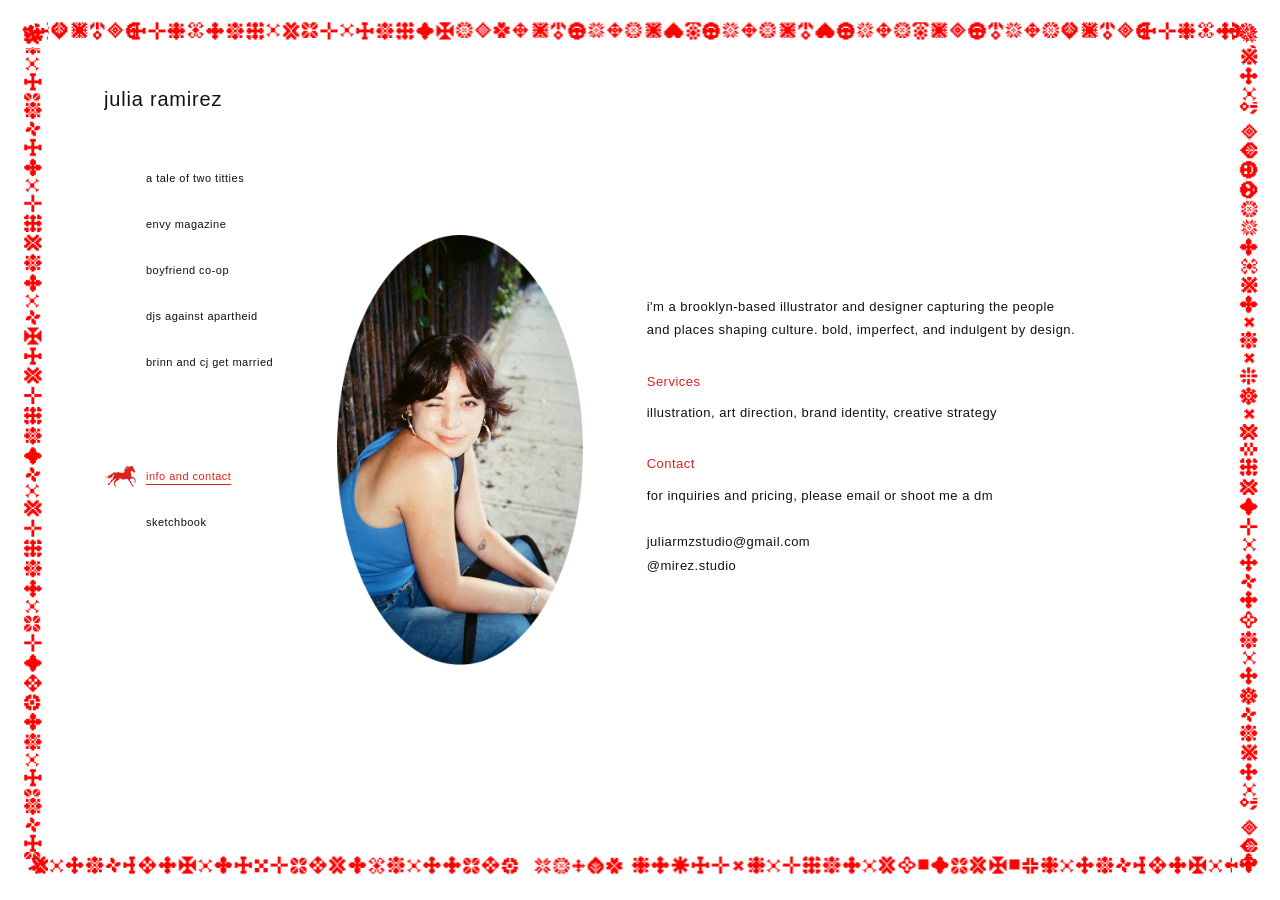
<file: index.html>
<!DOCTYPE html>
<html lang="en">
<head>
  <meta charset="UTF-8">
  <meta name="viewport" content="width=device-width, initial-scale=1.0">
  <title>Julia Ramirez</title>
  <meta name="description" content="Julia Ramirez — Brooklyn-based illustrator and designer.">
  <link rel="preload" as="image" href="assets/Branding/border.png" fetchpriority="high">
  <link rel="stylesheet" href="css/style.css">
</head>
<body>
  <div class="border-frame" aria-hidden="true"></div>

  <div class="page-shell">
    <div class="nav-column">
      <a class="site-name" href="/index.html">Julia Ramirez</a>
      <nav class="projects">
        <div class="nav-top">
          <a class="nav-item" href="/projects/a-tale-of-two-titties.html"><span class="horse-icon" aria-hidden="true"></span><span>A Tale of Two Titties</span></a>
          <a class="nav-item" href="/projects/envy-magazine.html"><span class="horse-icon" aria-hidden="true"></span><span>Envy Magazine</span></a>
          <a class="nav-item" href="/projects/boyfriend-co-op.html"><span class="horse-icon" aria-hidden="true"></span><span>Boyfriend Co-op</span></a>
          <a class="nav-item" href="/projects/djs-against-apartheid.html"><span class="horse-icon" aria-hidden="true"></span><span>DJs Against Apartheid</span></a>
          <a class="nav-item" href="/projects/brinn-cj-get-married.html"><span class="horse-icon" aria-hidden="true"></span><span>Brinn and CJ Get Married</span></a>
        </div>
        <div class="nav-bottom">
          <a class="nav-item active" href="/index.html"><span class="horse-icon" aria-hidden="true"></span><span>Info and Contact</span></a>
          <a class="nav-item" href="/sketchbook.html"><span class="horse-icon" aria-hidden="true"></span><span>Sketchbook</span></a>
        </div>
      </nav>
    </div>

    <div class="content-pane">
      <div class="home-center">
        <div class="home-row">
          <div class="photo-wrap">
            <img class="photo" src="assets/Branding/photo.png" alt="Julia Ramirez">
          </div>

          <div class="bio-col">
            <section>
              <p>I'm a Brooklyn-based illustrator and designer capturing the people and places shaping culture. Bold, imperfect, and indulgent by design.</p>
            </section>

            <section>
              <h2>Services</h2>
              <p>Illustration, art direction, brand identity, creative strategy</p>
            </section>

            <section>
              <h2>Contact</h2>
              <p>For inquiries and pricing, please email or shoot me a DM</p>
              <br>
              <p>
                <a href="mailto:juliarmzstudio@gmail.com">juliarmzstudio@gmail.com</a><br>
                <a href="https://instagram.com/mirez.studio" target="_blank" rel="noopener">@mirez.studio</a>
              </p>
            </section>
          </div>
        </div>
      </div>
    </div>
  </div>

  <script src="js/nav.js"></script>
</body>
</html>
</file>
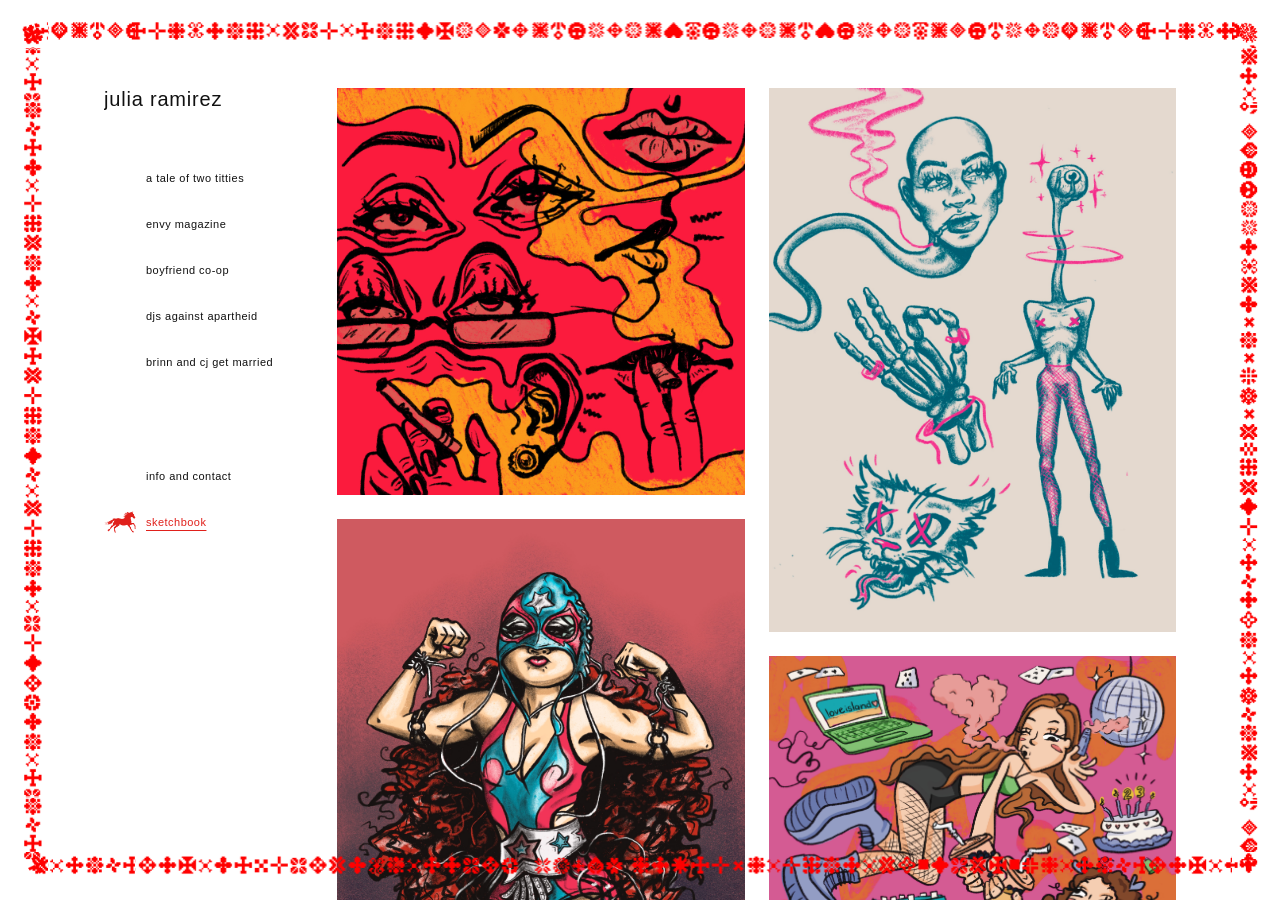
<file: sketchbook.html>
<!DOCTYPE html>
<html lang="en">
<head>
  <meta charset="UTF-8">
  <meta name="viewport" content="width=device-width, initial-scale=1.0">
  <title>Sketchbook — Julia Ramirez</title>
  <link rel="preload" as="image" href="assets/Branding/border.png" fetchpriority="high">
  <link rel="stylesheet" href="css/style.css">
</head>
<body>
  <div class="border-frame" aria-hidden="true"></div>

  <div class="page-shell">
    <div class="nav-column">
      <a class="site-name" href="/index.html">Julia Ramirez</a>
      <nav class="projects">
        <div class="nav-top">
          <a class="nav-item" href="/projects/a-tale-of-two-titties.html"><span class="horse-icon" aria-hidden="true"></span><span>A Tale of Two Titties</span></a>
          <a class="nav-item" href="/projects/envy-magazine.html"><span class="horse-icon" aria-hidden="true"></span><span>Envy Magazine</span></a>
          <a class="nav-item" href="/projects/boyfriend-co-op.html"><span class="horse-icon" aria-hidden="true"></span><span>Boyfriend Co-op</span></a>
          <a class="nav-item" href="/projects/djs-against-apartheid.html"><span class="horse-icon" aria-hidden="true"></span><span>DJs Against Apartheid</span></a>
          <a class="nav-item" href="/projects/brinn-cj-get-married.html"><span class="horse-icon" aria-hidden="true"></span><span>Brinn and CJ Get Married</span></a>
        </div>
        <div class="nav-bottom">
          <a class="nav-item" href="/index.html"><span class="horse-icon" aria-hidden="true"></span><span>Info and Contact</span></a>
          <a class="nav-item active" href="/sketchbook.html"><span class="horse-icon" aria-hidden="true"></span><span>Sketchbook</span></a>
        </div>
      </nav>
    </div>

    <div class="content-pane">
      <div class="content-spacer-top"></div>

      <div class="masonry-gallery">
        <img class="plate" src="assets/Sketchbook/chisme.jpg" alt="Chisme">
        <img class="plate" src="assets/Sketchbook/untitled-artwork-52.jpg" alt="Luchadora">
        <img class="plate" src="assets/Sketchbook/untitled-artwork-51.jpg" alt="Flash sheet">
        <img class="plate" src="assets/Sketchbook/untitled-artwork-53.jpg" alt="I broke my aorta">
        <img class="plate" src="assets/Sketchbook/model-drawing-1.jpg" alt="Model drawing">
        <img class="plate" src="assets/Sketchbook/untitled-artwork-54.jpg" alt="Untitled artwork">
        <img class="plate" src="assets/Sketchbook/pretty-ugly.jpg" alt="Pretty Ugly">
        <img class="plate" src="assets/Sketchbook/camryn-bday-print.jpg" alt="Camryn Bday print">
        <img class="plate" src="assets/Sketchbook/doja.jpg" alt="Doja">
        <img class="plate" src="assets/Sketchbook/untitled-artwork-55.jpg" alt="Untitled artwork">
        <img class="plate" src="assets/Sketchbook/tarot-cards.jpg" alt="Breaking Bad tarot cards: Death, The Lovers, Justice, The Devil">
        <img class="plate" src="assets/Sketchbook/horse-flash-2.jpg" alt="Horse head flash sheet, breathing fire">
      </div>

      <div class="content-spacer-bottom"></div>
    </div>
  </div>

  <script src="js/nav.js"></script>
</body>
</html>
</file>
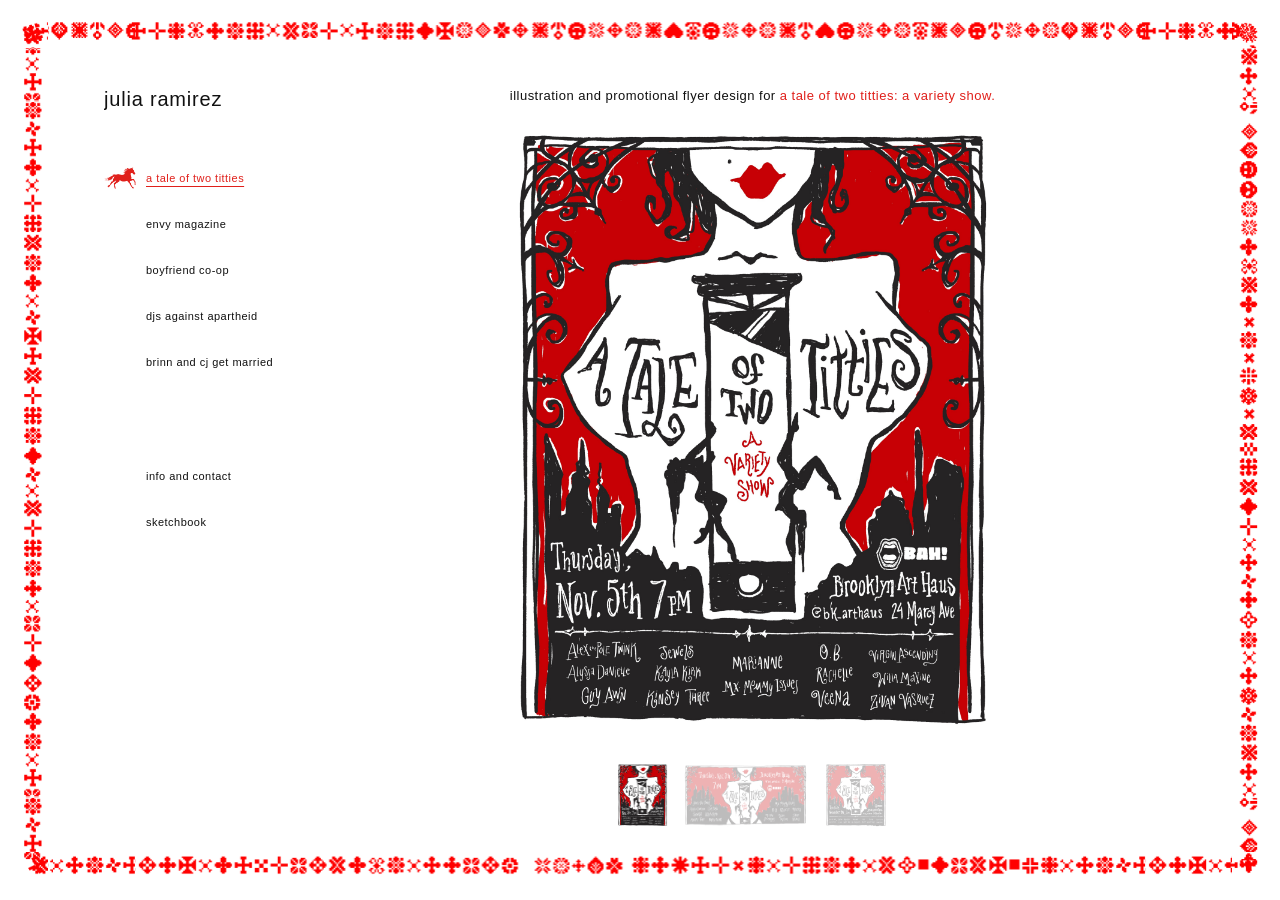
<file: projects/a-tale-of-two-titties.html>
<!DOCTYPE html>
<html lang="en">
<head>
  <meta charset="UTF-8">
  <meta name="viewport" content="width=device-width, initial-scale=1.0">
  <title>A Tale of Two Titties — Julia Ramirez</title>
  <link rel="preload" as="image" href="../assets/Branding/border.png" fetchpriority="high">
  <link rel="stylesheet" href="../css/style.css">
</head>
<body>
  <div class="border-frame" aria-hidden="true"></div>

  <div class="page-shell">
    <div class="nav-column">
      <a class="site-name" href="/index.html">Julia Ramirez</a>
      <nav class="projects">
        <div class="nav-top">
          <a class="nav-item active" href="/projects/a-tale-of-two-titties.html"><span class="horse-icon" aria-hidden="true"></span><span>A Tale of Two Titties</span></a>
          <a class="nav-item" href="/projects/envy-magazine.html"><span class="horse-icon" aria-hidden="true"></span><span>Envy Magazine</span></a>
          <a class="nav-item" href="/projects/boyfriend-co-op.html"><span class="horse-icon" aria-hidden="true"></span><span>Boyfriend Co-op</span></a>
          <a class="nav-item" href="/projects/djs-against-apartheid.html"><span class="horse-icon" aria-hidden="true"></span><span>DJs Against Apartheid</span></a>
          <a class="nav-item" href="/projects/brinn-cj-get-married.html"><span class="horse-icon" aria-hidden="true"></span><span>Brinn and CJ Get Married</span></a>
        </div>
        <div class="nav-bottom">
          <a class="nav-item" href="/index.html"><span class="horse-icon" aria-hidden="true"></span><span>Info and Contact</span></a>
          <a class="nav-item" href="/sketchbook.html"><span class="horse-icon" aria-hidden="true"></span><span>Sketchbook</span></a>
        </div>
      </nav>
    </div>

    <div class="content-pane">
      <div class="content-spacer-top"></div>

      <div class="project-main hero-first">
        <div class="hero-row">
          <p class="project-desc">Illustration and promotional flyer design for
            <a href="https://www.instagram.com/p/DdNHJ0AyDQ0/" target="_blank" rel="noopener">A Tale of Two Titties: A Variety Show.</a></p>
          <div class="hero-stage">
            <img class="stage-img active" src="../assets/TOTT/TOTT_Final_All/tott-4x5.jpg" alt="A Tale of Two Titties final flyer">
            <img class="stage-img" src="../assets/TOTT/TOTT_Final_All/tott-2x1.jpg" alt="Final flyer, wide banner size">
            <img class="stage-img" src="../assets/TOTT/TOTT_Final_All/tott-1x1.jpg" alt="Final flyer, square post size">
          </div>
          <div class="hero-thumbs">
              <button class="hero-thumb active" type="button" data-index="0" aria-label="Show flyer (4x5)"><img src="../assets/TOTT/TOTT_Final_All/tott-4x5.jpg" alt=""></button>
              <button class="hero-thumb" type="button" data-index="1" aria-label="Show banner size (2x1)"><img src="../assets/TOTT/TOTT_Final_All/tott-2x1.jpg" alt=""></button>
              <button class="hero-thumb" type="button" data-index="2" aria-label="Show square size (1x1)"><img src="../assets/TOTT/TOTT_Final_All/tott-1x1.jpg" alt=""></button>
          </div>
        </div>

        <div class="project-section panel desk">
          <div class="figma-canvas desk-item desk-mood">
            <div class="figma-head">
              <span class="figma-label">Moodboard</span>
            </div>
            <div class="figma-frame">
              <i class="handle tl"></i><i class="handle tr"></i><i class="handle bl"></i><i class="handle br"></i>
          <div class="collage">
            <span class="swatch" style="--x:1015; --y:130; --c:#c40000"></span>
            <span class="swatch" style="--x:1172; --y:130; --c:#ffffff; border:1.5px solid #111"></span>
            <span class="swatch" style="--x:1330; --y:130; --c:#262626"></span>

            <img class="float" style="--x:161; --y:269; --w:388; --z:1" src="../assets/TOTT/TOTT_Inspo/inspo-screenshot-1.jpg" alt="Tim Burton diorama reference">
            <img class="float" style="--x:322; --y:562; --w:340; --z:2" src="../assets/TOTT/TOTT_Inspo/inspo-screenshot-2.jpg" alt="Mirrored hallway installation">
            <img class="float" style="--x:857; --y:366; --w:343; --z:2" src="../assets/TOTT/TOTT_Inspo/inspo-3.jpg" alt="Blue burlesque figure painting">
            <img class="float" style="--x:690; --y:205; --w:242; --z:3" src="../assets/TOTT/TOTT_Inspo/inspo-screenshot-5.jpg" alt="A Tale of Two Cities book cover with guillotine">
            <img class="float" style="--x:1200; --y:249; --w:332; --z:1" src="../assets/TOTT/TOTT_Inspo/inspo-1.jpg" alt="Sally, Nightmare Before Christmas">
            <img class="float" style="--x:1523; --y:591; --w:307; --z:2" src="../assets/TOTT/TOTT_Inspo/inspo-screenshot-4.jpg" alt="Vintage A Tale of Two Cities engraving">
            <img class="float" style="--x:575; --y:932; --w:375; --z:3" src="../assets/TOTT/TOTT_Inspo/inspo-screenshot-3.jpg" alt="Dali elephants painting">
            <img class="float" style="--x:1015; --y:757; --w:240; --z:1" src="../assets/TOTT/TOTT_Inspo/inspo-4.jpg" alt="Stylized villainess illustration">
            <img class="float" style="--x:1285; --y:757; --w:270; --z:3" src="../assets/TOTT/TOTT_Inspo/inspo-5.jpg" alt="Devil pin-up on a cocktail glass">

            <p class="cap" style="--x:104; --y:808">Tim Burton</p>
            <p class="cap r" style="--x:263; --y:897; line-height:.95">shadows and<br>darkness</p>
            <p class="cap" style="--x:272; --y:1126">mirrors and doubles</p>
            <p class="cap" style="--x:693; --y:894">symmetry</p>
            <p class="cap" style="--x:706; --y:643">guillotine</p>
            <p class="cap" style="--x:706; --y:698">blood red</p>
            <p class="cap" style="--x:1015; --y:341">big t*tt*es</p>
            <p class="cap" style="--x:1558; --y:210">whimsical</p>
            <p class="cap" style="--x:1558; --y:260">playful</p>
            <p class="cap r" style="--x:1326; --y:1215">burlesque</p>
            <p class="cap r" style="--x:1326; --y:1265">sexy silhouettes</p>
            <p class="cap" style="--x:1637; --y:1117">crowd</p>
            <p class="cap" style="--x:1637; --y:1167">cityscape</p>
          </div>
            </div>
          </div>

          <div class="figma-canvas desk-item desk-sketch" style="--ratio:1.29">
            <div class="figma-head">
              <span class="figma-label">Sketchpad</span>
            </div>
            <div class="figma-frame">
              <i class="handle tl"></i><i class="handle tr"></i><i class="handle bl"></i><i class="handle br"></i>
              <div class="collage" style="--x0:100; --cw:1600; --y0:100; --ch:1240">
                <img class="float" style="--x:302; --y:3; --w:1066; --z:0; clip-path:inset(6.8% 0 6% 0)" src="../assets/TOTT/TOTT_BTS/sketch-web.png" alt="First sketch of the flyer with handwritten notes">
                <img class="float" style="--x:125; --y:461; --w:268; --z:1" src="../assets/TOTT/TOTT_BTS/pole-silhouettes.jpg" alt="Pole silhouette reference">
                <img class="float" style="--x:167; --y:846; --w:244; --z:1" src="../assets/TOTT/TOTT_BTS/cityscape-ref.jpg" alt="Cityscape reference">
                <img class="float" style="--x:1330; --y:218; --w:268; --z:1" src="../assets/TOTT/TOTT_BTS/ironwork-pattern.jpg" alt="Ironwork pattern swatch">
                <img class="float" style="--x:1207; --y:917; --w:387; --z:1" src="../assets/TOTT/TOTT_BTS/directed-by-tim-burton.jpg" alt="Directed by Tim Burton lockup">
              </div>
            </div>
          </div>
        </div>
      </div>

      <div class="content-spacer-bottom"></div>
    </div>
  </div>

  <script src="../js/nav.js"></script>
</body>
</html>
</file>
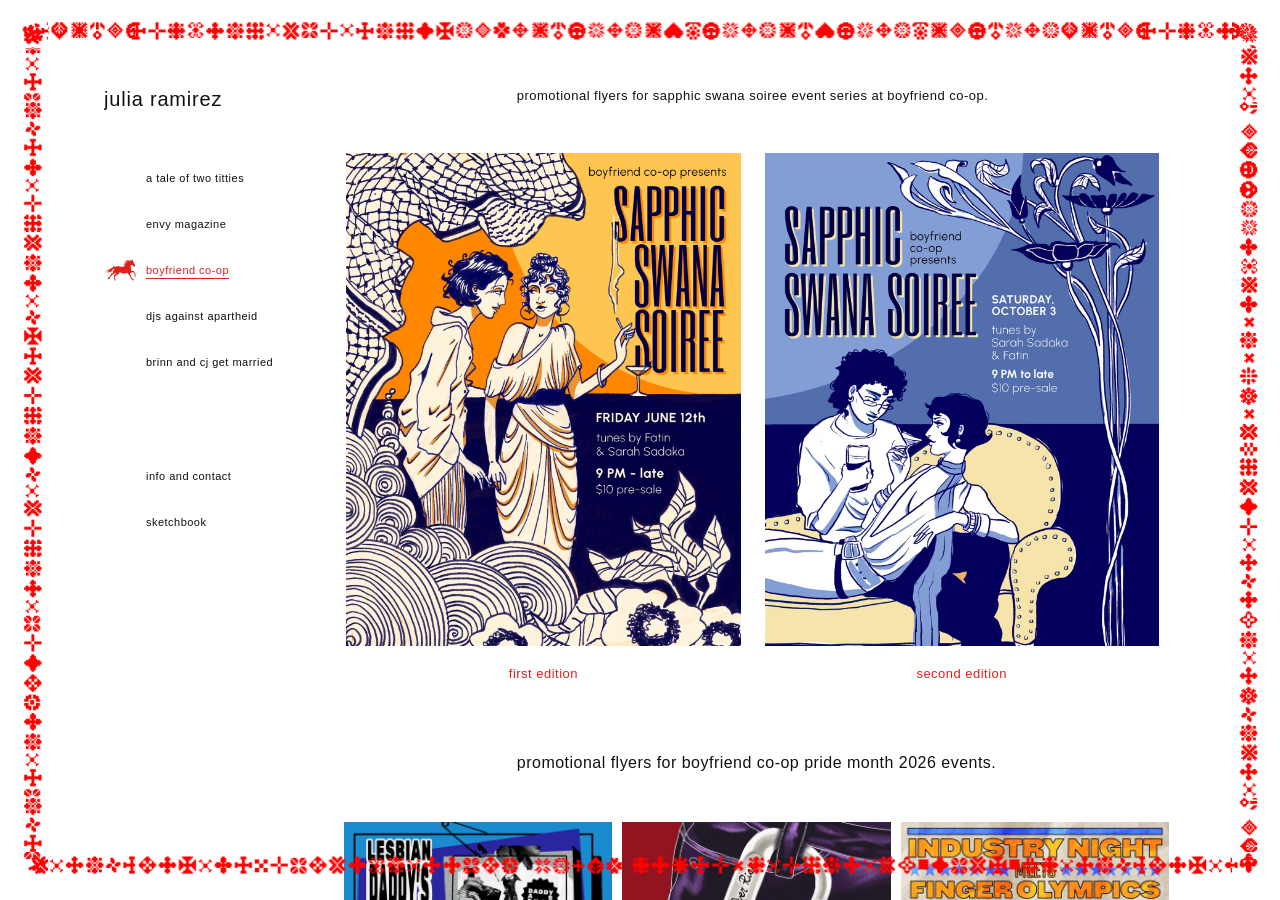
<file: projects/boyfriend-co-op.html>
<!DOCTYPE html>
<html lang="en">
<head>
  <meta charset="UTF-8">
  <meta name="viewport" content="width=device-width, initial-scale=1.0">
  <title>Boyfriend Co-op — Julia Ramirez</title>
  <link rel="preload" as="image" href="../assets/Branding/border.png" fetchpriority="high">
  <link rel="stylesheet" href="../css/style.css">
</head>
<body>
  <div class="border-frame" aria-hidden="true"></div>

  <div class="page-shell">
    <div class="nav-column">
      <a class="site-name" href="/index.html">Julia Ramirez</a>
      <nav class="projects">
        <div class="nav-top">
          <a class="nav-item" href="/projects/a-tale-of-two-titties.html"><span class="horse-icon" aria-hidden="true"></span><span>A Tale of Two Titties</span></a>
          <a class="nav-item" href="/projects/envy-magazine.html"><span class="horse-icon" aria-hidden="true"></span><span>Envy Magazine</span></a>
          <a class="nav-item active" href="/projects/boyfriend-co-op.html"><span class="horse-icon" aria-hidden="true"></span><span>Boyfriend Co-op</span></a>
          <a class="nav-item" href="/projects/djs-against-apartheid.html"><span class="horse-icon" aria-hidden="true"></span><span>DJs Against Apartheid</span></a>
          <a class="nav-item" href="/projects/brinn-cj-get-married.html"><span class="horse-icon" aria-hidden="true"></span><span>Brinn and CJ Get Married</span></a>
        </div>
        <div class="nav-bottom">
          <a class="nav-item" href="/index.html"><span class="horse-icon" aria-hidden="true"></span><span>Info and Contact</span></a>
          <a class="nav-item" href="/sketchbook.html"><span class="horse-icon" aria-hidden="true"></span><span>Sketchbook</span></a>
        </div>
      </nav>
    </div>

    <div class="content-pane">
      <div class="content-spacer-top"></div>

      <div class="project-main hero-first">
        <div class="hero-row pair">
          <p class="project-desc">Promotional flyers for Sapphic SWANA Soiree event series at Boyfriend Co-op.</p>
          <div class="hero-stage">
            <div class="pair-item">
              <img class="stage-img active" src="../assets/Boyfriend/Boyfriend_Finals/web/swana-flyer-1.jpg" alt="Sapphic SWANA Soiree flyer, Friday June 12th">
              <p class="pair-caption"><a href="https://www.instagram.com/p/DYUsZefCbIi/?utm_source=ig_web_copy_link&amp;stkn=MzRlODBiNWFlZA==" target="_blank" rel="noopener">First edition</a></p>
            </div>
            <div class="pair-item">
              <img class="stage-img active" src="../assets/Boyfriend/Boyfriend_Finals/web/swana-flyer-2.jpg" alt="Sapphic SWANA Soiree flyer, Saturday October 3rd">
              <p class="pair-caption"><a href="https://www.instagram.com/p/DdB0AzKIiN8/?utm_source=ig_web_copy_link&amp;stkn=MzRlODBiNWFlZA==" target="_blank" rel="noopener">Second edition</a></p>
            </div>
          </div>
        </div>
      </div>

      <div class="project-section panel pride-panel">
        <div class="hero-row trio">
          <p class="project-desc">Promotional flyers for Boyfriend Co-op pride month 2026 events.</p>
          <div class="hero-stage">
            <div class="trio-item">
              <img class="stage-img active" src="../assets/Boyfriend/Boyfriend_Finals/web/pride-flyer-1.jpg" alt="Lesbian Daddy's Day Party flyer, Boyfriend Co-op, June 21">
              <p class="trio-caption">Lesbian Daddy's Day</p>
            </div>
            <div class="trio-item">
              <img class="stage-img active" src="../assets/Boyfriend/Boyfriend_Finals/web/pride-flyer-2.jpg" alt="Chicas Over Rice presents Pride event flyer, Boyfriend Co-op, June 24">
              <p class="trio-caption"><a href="https://www.instagram.com/p/DYpTLzTgTtT/?utm_source=ig_web_copy_link&amp;stkn=MzRlODBiNWFlZA==" target="_blank" rel="noopener">First Come First Served party</a></p>
            </div>
            <div class="trio-item">
              <img class="stage-img active" src="../assets/Boyfriend/Boyfriend_Finals/web/pride-flyer-3.jpg" alt="Industry Night meets Finger Olympics flyer, Boyfriend Co-op, June 30">
              <p class="trio-caption"><a href="https://www.instagram.com/p/DZ8P5Z1J_LW/?utm_source=ig_web_copy_link&amp;stkn=MzRlODBiNWFlZA==" target="_blank" rel="noopener">Industry Night Finger Olympics</a></p>
            </div>
          </div>
        </div>
      </div>

      <div class="project-main">
        <div class="project-section panel collage-panel">
          <div class="hero-row single">
            <div class="hero-stage">
              <div class="collage drag-stage big" style="--x0:0; --cw:1650; --y0:0; --ch:1170">
                <img class="float drag" style="--x:472; --y:2; --w:468; --z:1" src="../assets/Boyfriend/Boyfriend_Frames/web/collage/greenshirt.jpg" alt="Friends dancing at Boyfriend Co-op">
                <img class="float drag" style="--x:50; --y:148; --w:345; --z:2" src="../assets/Boyfriend/Boyfriend_Frames/web/collage/glasses-drink.jpg" alt="Two friends with drinks">
                <img class="float drag" style="--x:1001; --y:25; --w:290; --z:3" src="../assets/Boyfriend/Boyfriend_Frames/web/collage/armpit.jpg" alt="Dancing at Boyfriend Co-op">
                <img class="float drag" style="--x:1263; --y:321; --w:285; --z:4" src="../assets/Boyfriend/Boyfriend_Frames/web/collage/sandwich-bite.jpg" alt="Two friends sharing a bite">
                <img class="float drag" style="--x:414; --y:265; --w:342; --z:5" src="../assets/Boyfriend/Boyfriend_Frames/web/collage/chalkboard.jpg" alt="Boyfriend Co-op weekly events chalkboard">
                <img class="float drag" style="--x:748; --y:338; --w:337; --z:11" src="../assets/Boyfriend/Boyfriend_Frames/web/collage/posterwall.jpg" alt="Flyers pinned to a wall">
                <img class="float drag" style="--x:57; --y:462; --w:388; --z:7" src="../assets/Boyfriend/Boyfriend_Frames/web/collage/group-six.jpg" alt="Group of friends posing together at night">
                <img class="float drag" style="--x:437; --y:743; --w:570; --z:8" src="../assets/Boyfriend/Boyfriend_Frames/web/collage/dj-dancer.jpg" alt="DJ and a dancer at Boyfriend Co-op">
                <img class="float drag" style="--x:989; --y:610; --w:480; --z:9" src="../assets/Boyfriend/Boyfriend_Frames/web/collage/curtain-drinks.jpg" alt="Two friends sharing a drink">
                <img class="float drag" style="--x:1280; --y:0; --w:260; --z:10" src="../assets/Boyfriend/Boyfriend_Frames/web/collage/lesbian-hands.jpg" alt="Lesbian Hands Scans table at Boyfriend Co-op">
                <img class="float drag" style="--x:10; --y:32; --w:615; --z:20" src="../assets/Boyfriend/Boyfriend_Frames/web/pieces/comment1.png" alt="Instagram comment: come to philly im trynna go bananas">
                <img class="float drag" style="--x:365; --y:655; --w:575; --z:21" src="../assets/Boyfriend/Boyfriend_Frames/web/pieces/comment2.png" alt="Instagram comment: Wowowowow this flyer is fireeeee">
                <img class="float drag" style="--x:903; --y:989; --w:550; --z:22" src="../assets/Boyfriend/Boyfriend_Frames/web/pieces/comment3.png" alt="Instagram comment: SO THEREEEEE n bringing my ass">
              </div>
            </div>
          </div>
        </div>
      </div>

      <div class="content-spacer-bottom"></div>
    </div>
  </div>

  <script src="../js/nav.js"></script>
</body>
</html>
</file>
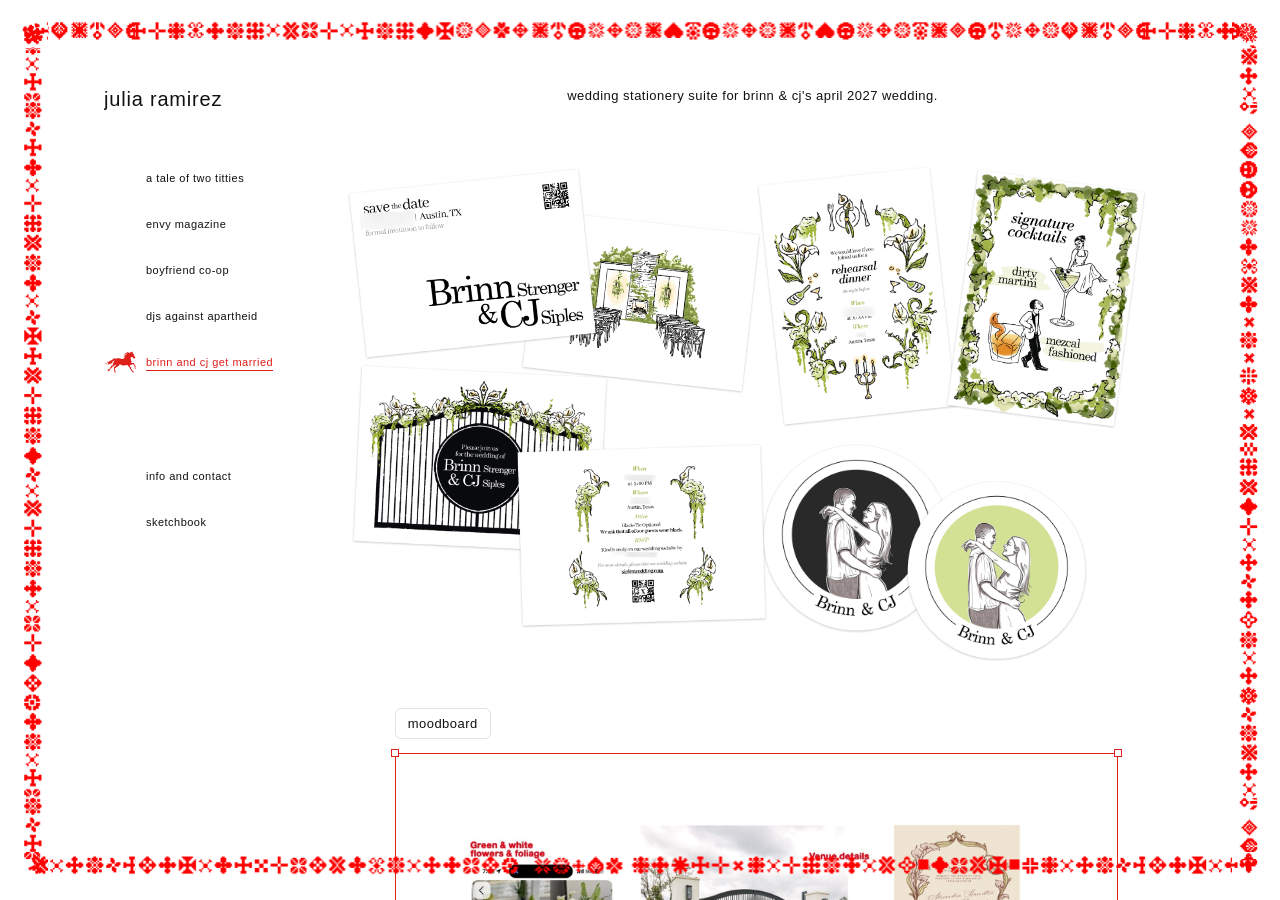
<file: projects/brinn-cj-get-married.html>
<!DOCTYPE html>
<html lang="en">
<head>
  <meta charset="UTF-8">
  <meta name="viewport" content="width=device-width, initial-scale=1.0">
  <title>Brinn and CJ Get Married — Julia Ramirez</title>
  <link rel="preload" as="image" href="../assets/Branding/border.png" fetchpriority="high">
  <link rel="stylesheet" href="../css/style.css">
</head>
<body>
  <div class="border-frame" aria-hidden="true"></div>

  <div class="page-shell">
    <div class="nav-column">
      <a class="site-name" href="/index.html">Julia Ramirez</a>
      <nav class="projects">
        <div class="nav-top">
          <a class="nav-item" href="/projects/a-tale-of-two-titties.html"><span class="horse-icon" aria-hidden="true"></span><span>A Tale of Two Titties</span></a>
          <a class="nav-item" href="/projects/envy-magazine.html"><span class="horse-icon" aria-hidden="true"></span><span>Envy Magazine</span></a>
          <a class="nav-item" href="/projects/boyfriend-co-op.html"><span class="horse-icon" aria-hidden="true"></span><span>Boyfriend Co-op</span></a>
          <a class="nav-item" href="/projects/djs-against-apartheid.html"><span class="horse-icon" aria-hidden="true"></span><span>DJs Against Apartheid</span></a>
          <a class="nav-item active" href="/projects/brinn-cj-get-married.html"><span class="horse-icon" aria-hidden="true"></span><span>Brinn and CJ Get Married</span></a>
        </div>
        <div class="nav-bottom">
          <a class="nav-item" href="/index.html"><span class="horse-icon" aria-hidden="true"></span><span>Info and Contact</span></a>
          <a class="nav-item" href="/sketchbook.html"><span class="horse-icon" aria-hidden="true"></span><span>Sketchbook</span></a>
        </div>
      </nav>
    </div>

    <div class="content-pane">
      <div class="content-spacer-top"></div>

      <div class="project-main hero-first">
        <div class="hero-row single">
          <p class="project-desc">Wedding stationery suite for Brinn &amp; CJ's April 2027 wedding.</p>
          <div class="hero-stage">
            <div class="collage drag-stage bcj-collage" style="--x0:100; --y0:150; --cw:1950; --ch:1180">
              <img class="float drag" style="--x:145; --y:210; --w:560; --z:2; rotate:-4deg" src="../assets/B&amp;CJ/B&amp;CJ_Final_All/web/save-the-date-front.png" alt="Save the date card, April 9th 2027, Austin Texas, formal invitation to follow">
              <img class="float drag" style="--x:545; --y:300; --w:545; --z:1; rotate:3deg" src="../assets/B&amp;CJ/B&amp;CJ_Final_All/web/save-the-date-back.png" alt="Line-art illustration of the ceremony venue: outdoor stone fireplace altar with rows of chairs and greenery">
              <img class="float drag" style="--x:142; --y:650; --w:600; --z:1" src="../assets/B&amp;CJ/B&amp;CJ_Final_All/web/gate-front.png" alt="Wedding invitation: illustrated iron gate with calla lily florals, inviting guests to the wedding of Brinn Strenger and CJ Siples">
              <img class="float drag" style="--x:522; --y:833; --w:590; --z:2" src="../assets/B&amp;CJ/B&amp;CJ_Final_All/web/gate-back.png" alt="Invitation details card: April 9th 2027 at The Arlo, Austin Texas, black-tie optional, RSVP by March 12th 2027">
              <img class="float drag" style="--x:1093; --y:195; --w:450; --z:1; rotate:-2deg" src="../assets/B&amp;CJ/B&amp;CJ_Final_All/web/rehearsal-dinner.png" alt="Rehearsal dinner invitation with calla lily florals matching the wedding invitation suite">
              <img class="float drag" style="--x:1533; --y:200; --w:450; --z:1; rotate:2deg" src="../assets/B&amp;CJ/B&amp;CJ_Final_All/web/cocktail-menu.png" alt="Illustrated wedding cocktail menu">
              <img class="float drag" style="--x:1095; --y:833; --w:445; --z:1" src="../assets/B&amp;CJ/B&amp;CJ_Final_All/web/sticker-black.png" alt="Brinn and CJ wedding sticker, black background, line-art illustration of the couple dancing">
              <img class="float drag" style="--x:1430; --y:920; --w:425; --z:2" src="../assets/B&amp;CJ/B&amp;CJ_Final_All/web/sticker-green.png" alt="Brinn and CJ wedding sticker, green background, line-art illustration of the couple dancing">
            </div>
          </div>
        </div>
      </div>

      <div class="project-section panel bcj-moodboard-panel">
        <div class="figma-canvas" style="--ratio:1.41">
          <div class="figma-head">
            <span class="figma-label">Moodboard</span>
          </div>
          <div class="figma-frame">
            <i class="handle tl"></i><i class="handle tr"></i><i class="handle bl"></i><i class="handle br"></i>
            <img src="../assets/B&amp;CJ/web/moodboard-full.jpg" alt="Moodboard: green and white flowers and foliage, venue gate photo, reception and lounge details, invitation style references, and the green, cream, and black color palette">
          </div>
        </div>
      </div>

      <div class="project-section panel">
        <div class="bcj-behind-wrap">
          <p class="project-desc bcj-panel-title">Save the dates</p>
          <img class="bcj-behind-img" src="../assets/B&amp;CJ/web/behind-savedate.jpg" alt="Behind the save the date: Brinn and CJ on the beach at sunset and the ceremony space, next to the final save the date card and stickers">
        </div>
      </div>

      <div class="project-section panel">
        <div class="bcj-behind-wrap bcj-rsvp-wrap">
          <p class="project-desc bcj-panel-title">RSVP + Rehearsal Dinner Card</p>
          <img class="bcj-behind-img" src="../assets/B&amp;CJ/web/behind-invitation.jpg" alt="Behind the invitation suite: the venue's entrance gate and rehearsal dinner venue, next to the final invitation, details card, and rehearsal dinner card">
        </div>
      </div>

      <div class="project-section panel">
        <div class="bcj-behind-wrap bcj-panel-fill">
          <p class="project-desc bcj-panel-title">Cocktail Menu</p>
          <img class="bcj-behind-img" src="../assets/B&amp;CJ/web/behind-cocktails.jpg" alt="Behind the cocktail menu: the signature cocktails illustration next to an aerial photo of cocktail hour">
        </div>
      </div>

      <div class="content-spacer-bottom"></div>
    </div>
  </div>

  <script src="../js/nav.js"></script>
</body>
</html>
</file>
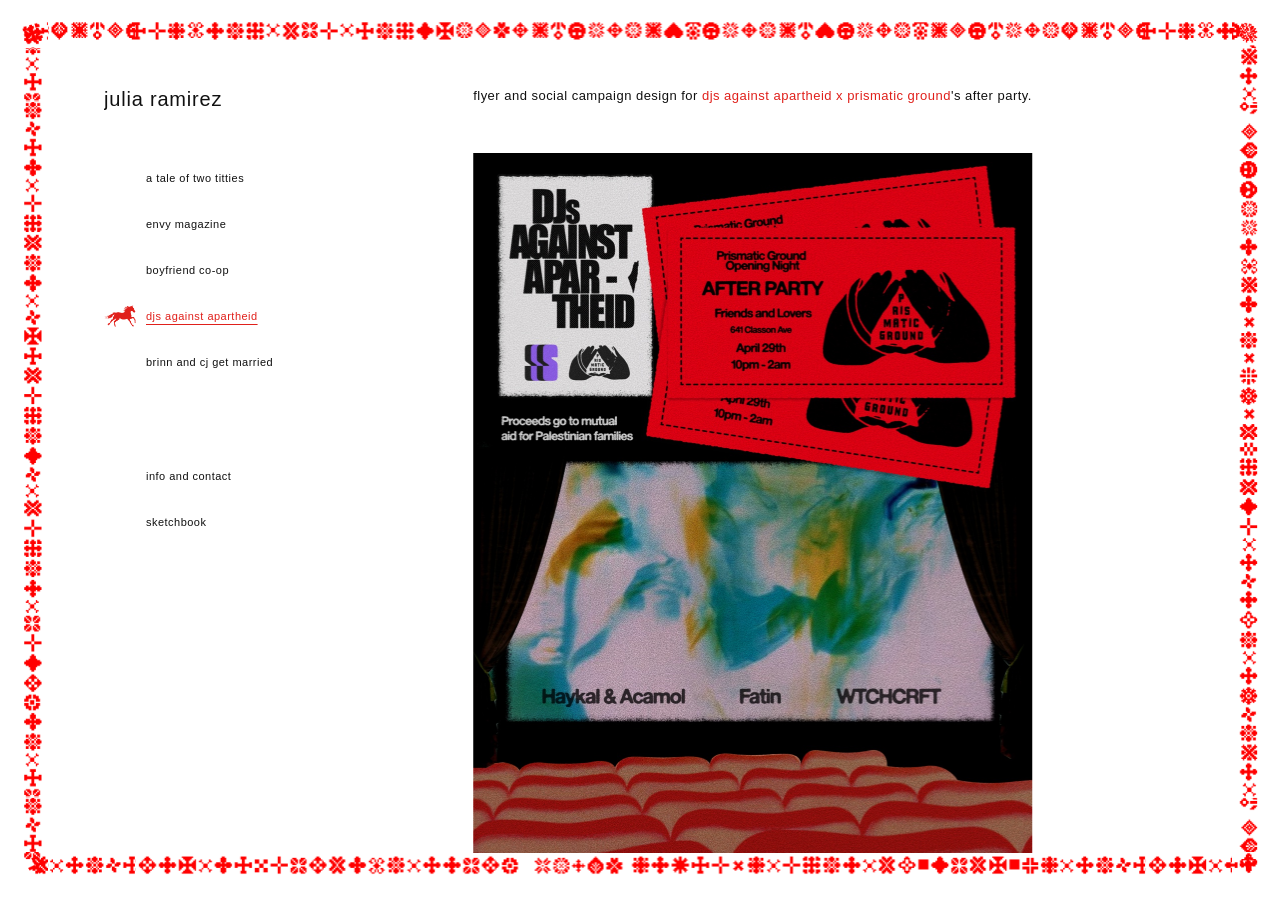
<file: projects/djs-against-apartheid.html>
<!DOCTYPE html>
<html lang="en">
<head>
  <meta charset="UTF-8">
  <meta name="viewport" content="width=device-width, initial-scale=1.0">
  <title>DJs Against Apartheid — Julia Ramirez</title>
  <link rel="preload" as="image" href="../assets/Branding/border.png" fetchpriority="high">
  <link rel="stylesheet" href="../css/style.css">
</head>
<body>
  <div class="border-frame" aria-hidden="true"></div>

  <div class="page-shell">
    <div class="nav-column">
      <a class="site-name" href="/index.html">Julia Ramirez</a>
      <nav class="projects">
        <div class="nav-top">
          <a class="nav-item" href="/projects/a-tale-of-two-titties.html"><span class="horse-icon" aria-hidden="true"></span><span>A Tale of Two Titties</span></a>
          <a class="nav-item" href="/projects/envy-magazine.html"><span class="horse-icon" aria-hidden="true"></span><span>Envy Magazine</span></a>
          <a class="nav-item" href="/projects/boyfriend-co-op.html"><span class="horse-icon" aria-hidden="true"></span><span>Boyfriend Co-op</span></a>
          <a class="nav-item active" href="/projects/djs-against-apartheid.html"><span class="horse-icon" aria-hidden="true"></span><span>DJs Against Apartheid</span></a>
          <a class="nav-item" href="/projects/brinn-cj-get-married.html"><span class="horse-icon" aria-hidden="true"></span><span>Brinn and CJ Get Married</span></a>
        </div>
        <div class="nav-bottom">
          <a class="nav-item" href="/index.html"><span class="horse-icon" aria-hidden="true"></span><span>Info and Contact</span></a>
          <a class="nav-item" href="/sketchbook.html"><span class="horse-icon" aria-hidden="true"></span><span>Sketchbook</span></a>
        </div>
      </nav>
    </div>

    <div class="content-pane">
      <div class="content-spacer-top"></div>

      <div class="project-main hero-first">
        <div class="hero-row featured">
          <p class="project-desc">Flyer and social campaign design for <a href="https://www.instagram.com/p/DXK8WBHCN4c/?utm_source=ig_web_copy_link&amp;stkn=MzRlODBiNWFlZA==" target="_blank" rel="noopener">DJs Against Apartheid x Prismatic Ground</a>'s after party.</p>
          <div class="hero-stage">
            <img class="stage-img active" src="../assets/DAA/DAA_Afterparty/web/flyer-main.jpg" alt="DJs Against Apartheid x Prismatic Ground after party flyer, April 29th at Friends and Lovers">
          </div>
        </div>

        <div class="project-section panel">
          <div class="hero-row trio">
            <p class="project-desc">Artist lineup spotlight posts.</p>
            <div class="hero-stage">
              <div class="trio-item">
                <img class="stage-img active" src="../assets/DAA/DAA_Afterparty/web/artist-haykal-acamol.jpg" alt="Haykal &amp; Acamol artist spotlight post">
                <p class="trio-caption"><a href="https://www.instagram.com/p/DXkHnawCKjs/?utm_source=ig_web_copy_link&amp;stkn=MzRlODBiNWFlZA==" target="_blank" rel="noopener">Haykal &amp; Acamol</a></p>
              </div>
              <div class="trio-item">
                <img class="stage-img active" src="../assets/DAA/DAA_Afterparty/web/artist-fatin.jpg" alt="Fatin artist spotlight post">
                <p class="trio-caption"><a href="https://www.instagram.com/p/DXnNBVhlqiO/?utm_source=ig_web_copy_link&amp;stkn=MzRlODBiNWFlZA==" target="_blank" rel="noopener">Fatin</a></p>
              </div>
              <div class="trio-item">
                <img class="stage-img active" src="../assets/DAA/DAA_Afterparty/web/artist-wtchcrft.jpg" alt="WTCHCRFT artist spotlight post">
                <p class="trio-caption"><a href="https://www.instagram.com/p/DXpq75CFor1/?utm_source=ig_web_copy_link&amp;stkn=MzRlODBiNWFlZA==" target="_blank" rel="noopener">WTCHCRFT</a></p>
              </div>
            </div>
          </div>
        </div>

        <div class="project-section panel desk daa-desk">
          <div class="figma-canvas desk-item desk-mood">
            <div class="figma-head">
              <span class="figma-label">Moodboard</span>
            </div>
            <div class="figma-frame">
              <i class="handle tl"></i><i class="handle tr"></i><i class="handle bl"></i><i class="handle br"></i>
              <img src="../assets/DAA/DAA_Afterparty/web/moodboard.jpg" alt="Inspo and references moodboard: abstract nightlife flyers, Palestine flag color palette, dancing and movement, old movie theater film references">
            </div>
          </div>

          <div class="figma-canvas desk-item desk-sketch">
            <div class="figma-head">
              <span class="figma-label">Sketchpad</span>
            </div>
            <div class="figma-frame">
              <i class="handle tl"></i><i class="handle tr"></i><i class="handle bl"></i><i class="handle br"></i>
              <img src="../assets/DAA/DAA_Afterparty/web/bts.jpg" alt="Behind the scenes: flyer and ticket design process, movie ticket motif, dance floor and movie theater seating references">
            </div>
          </div>
        </div>
      </div>

      <div class="content-spacer-bottom"></div>
    </div>
  </div>

  <script src="../js/nav.js"></script>
</body>
</html>
</file>
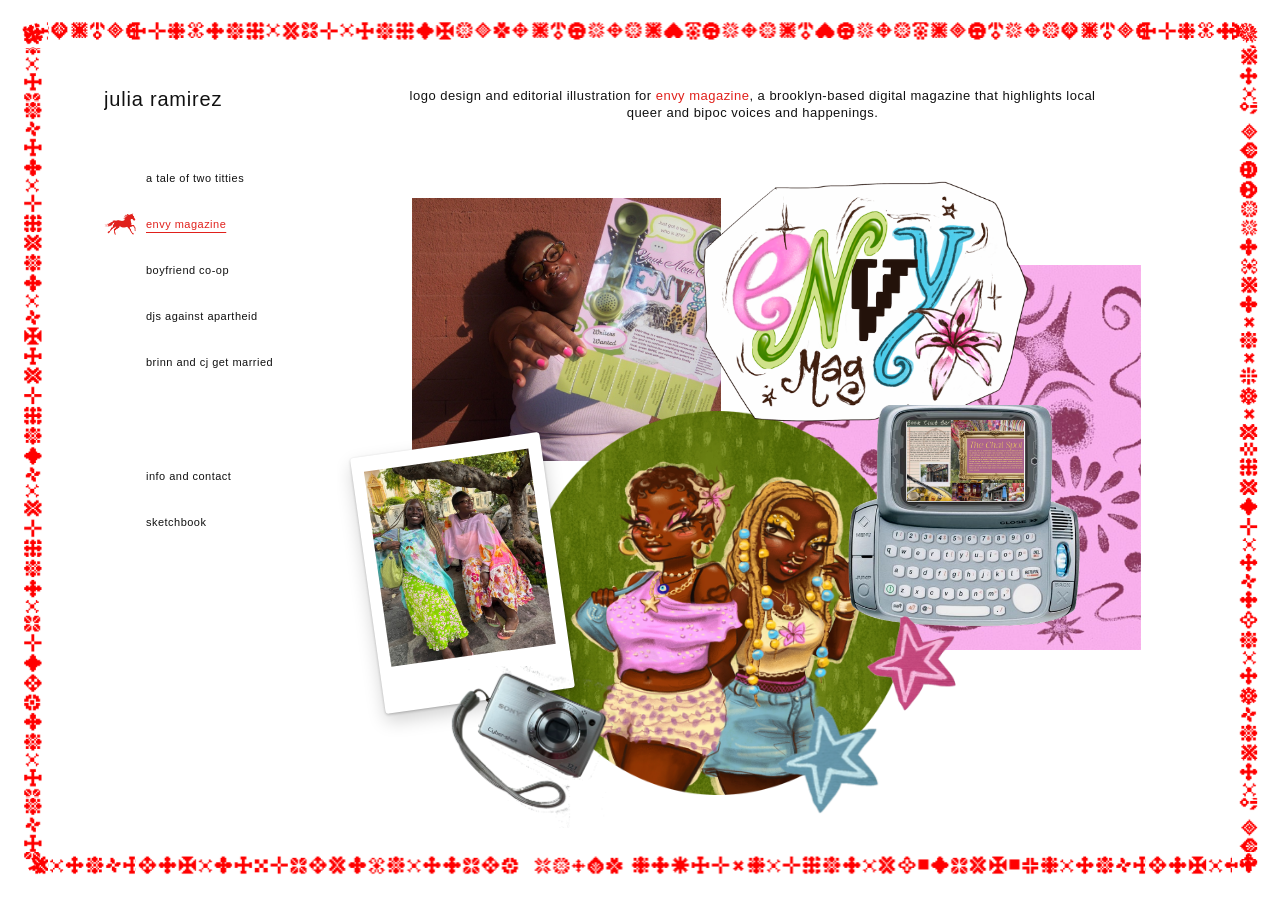
<file: projects/envy-magazine.html>
<!DOCTYPE html>
<html lang="en">
<head>
  <meta charset="UTF-8">
  <meta name="viewport" content="width=device-width, initial-scale=1.0">
  <title>Envy Magazine — Julia Ramirez</title>
  <link rel="preload" as="image" href="../assets/Branding/border.png" fetchpriority="high">
  <link rel="stylesheet" href="../css/style.css">
</head>
<body>
  <div class="border-frame" aria-hidden="true"></div>

  <div class="page-shell">
    <div class="nav-column">
      <a class="site-name" href="/index.html">Julia Ramirez</a>
      <nav class="projects">
        <div class="nav-top">
          <a class="nav-item" href="/projects/a-tale-of-two-titties.html"><span class="horse-icon" aria-hidden="true"></span><span>A Tale of Two Titties</span></a>
          <a class="nav-item active" href="/projects/envy-magazine.html"><span class="horse-icon" aria-hidden="true"></span><span>Envy Magazine</span></a>
          <a class="nav-item" href="/projects/boyfriend-co-op.html"><span class="horse-icon" aria-hidden="true"></span><span>Boyfriend Co-op</span></a>
          <a class="nav-item" href="/projects/djs-against-apartheid.html"><span class="horse-icon" aria-hidden="true"></span><span>DJs Against Apartheid</span></a>
          <a class="nav-item" href="/projects/brinn-cj-get-married.html"><span class="horse-icon" aria-hidden="true"></span><span>Brinn and CJ Get Married</span></a>
        </div>
        <div class="nav-bottom">
          <a class="nav-item" href="/index.html"><span class="horse-icon" aria-hidden="true"></span><span>Info and Contact</span></a>
          <a class="nav-item" href="/sketchbook.html"><span class="horse-icon" aria-hidden="true"></span><span>Sketchbook</span></a>
        </div>
      </nav>
    </div>

    <div class="content-pane">
      <div class="content-spacer-top"></div>

      <div class="project-main hero-first">
        <div class="hero-row single">
          <p class="project-desc">Logo design and editorial illustration for <a href="https://envymag.xyz/" target="_blank" rel="noopener">Envy Magazine</a>, a Brooklyn-based digital magazine that highlights local queer and BIPOC voices and happenings.</p>
          <div class="hero-stage">
            <div class="collage drag-stage" style="--x0:222; --cw:1167; --y0:111; --ch:1000">
              <img class="float drag" style="--x:310; --y:158; --w:450; --z:1" src="../assets/ENVY/ENVY_Frames/parts/woman.jpg" alt="Founder holding up the ENVY flyer">
              <img class="float drag cut-r" style="--x:850; --y:255; --w:560; --z:1" src="../assets/ENVY/ENVY_Frames/parts/pink-swirl.png" alt="Pink swirl pattern">
              <img class="float drag" style="--x:477; --y:467; --w:558; --z:2" src="../assets/ENVY/ENVY_Frames/parts/circle.png" alt="Illustration of two friends on a green background">
              <div class="float drag polaroid" style="--x:245; --y:515; --w:277; --z:3">
                <img src="../assets/ENVY/ENVY_Frames/parts/tree.jpg" alt="Two friends in colorful skirts under a tree">
              </div>
              <img class="float drag" style="--x:728; --y:130; --w:480; --z:5" src="../assets/ENVY/ENVY_Frames/parts/logo.png" alt="ENVY Mag logo">
              <div class="float drag phone" style="--x:937; --y:458; --w:364; --z:6">
                <img src="../assets/ENVY/ENVY_Frames/parts/phone.png" alt="Retro sliding phone">
                <img class="screen" src="../assets/ENVY/ENVY_Frames/parts/phone-screen.jpg" alt="ENVY magazine spread on the phone screen">
              </div>
              <img class="float drag" style="--x:940; --y:758; --w:190; --z:7" src="../assets/ENVY/ENVY_Frames/parts/star-pink.png" alt="Pink star sticker">
              <img class="float drag" style="--x:360; --y:838; --w:248; --z:8" src="../assets/ENVY/ENVY_Frames/parts/camera.png" alt="Digital camera">
              <img class="float drag" style="--x:805; --y:862; --w:217; --z:9" src="../assets/ENVY/ENVY_Frames/parts/star-blue.png" alt="Blue star sticker">
            </div>
          </div>
        </div>

        <div class="project-section panel">
          <div class="hero-row carousel">
            <div class="hero-stage">
              <img class="stage-img active" src="../assets/ENVY/ENVY_Final_Files/web/illustration-1.jpg" alt="Editorial illustration of two friends among lilies, version 1">
              <img class="stage-img" src="../assets/ENVY/ENVY_Final_Files/web/illustration-2.jpg" alt="Editorial illustration of two friends among lilies, version 2">
              <img class="stage-img" src="../assets/ENVY/ENVY_Final_Files/web/logo-green.jpg" alt="ENVY Mag logo on green">
              <img class="stage-img" src="../assets/ENVY/ENVY_Final_Files/web/logo-pink.jpg" alt="ENVY Mag logo on pink">
            </div>
            <div class="hero-thumbs">
              <button class="hero-thumb active" type="button" data-index="0" aria-label="Show illustration, version 1"><img src="../assets/ENVY/ENVY_Final_Files/web/illustration-1.jpg" alt=""></button>
              <button class="hero-thumb" type="button" data-index="1" aria-label="Show illustration, version 2"><img src="../assets/ENVY/ENVY_Final_Files/web/illustration-2.jpg" alt=""></button>
              <button class="hero-thumb" type="button" data-index="2" aria-label="Show logo on green"><img src="../assets/ENVY/ENVY_Final_Files/web/logo-green.jpg" alt=""></button>
              <button class="hero-thumb" type="button" data-index="3" aria-label="Show logo on pink"><img src="../assets/ENVY/ENVY_Final_Files/web/logo-pink.jpg" alt=""></button>
            </div>
          </div>
        </div>

        <div class="project-section panel desk wide">
          <div class="figma-canvas desk-item desk-mood">
            <div class="figma-head">
              <span class="figma-label">Moodboard</span>
            </div>
            <div class="figma-frame">
              <i class="handle tl"></i><i class="handle tr"></i><i class="handle bl"></i><i class="handle br"></i>
              <img src="../assets/ENVY/ENVY_Frames/branding-7-web.jpg" alt="Inspo and references moodboard: illustration references, Y2K ephemera, and photos of the founders">
              <img class="gap-photo" src="../assets/ENVY/ENVY_Frames/gap-photo.jpg" alt="Three friends posing together, Y2K reference photo">
              <p class="mood-cap">besties + co-founders</p>
            </div>
          </div>

          <div class="figma-canvas desk-item desk-sketch">
            <div class="figma-head">
              <span class="figma-label">Sketchpad</span>
            </div>
            <div class="figma-frame">
              <i class="handle tl"></i><i class="handle tr"></i><i class="handle bl"></i><i class="handle br"></i>
              <img src="../assets/ENVY/ENVY_Frames/branding-5-web.jpg" alt="Founders illustration process: first draft through final colored illustration">
            </div>
          </div>
        </div>

        <div class="project-section panel">
          <img class="full-bleed" src="../assets/ENVY/ENVY_Frames/branding-3-web.jpg" alt="ENVY Mag logo surrounded by mood objects: disco ball, glasses, sushi, lingerie, cocktail, books, DJ controller, eyeshadow palette">
        </div>
      </div>

      <div class="content-spacer-bottom"></div>
    </div>
  </div>

  <script src="../js/nav.js"></script>
</body>
</html>
</file>
<file: css/style.css>
@font-face {
  font-family: 'Manrope';
  src: url('../assets/Branding/fonts/Manrope-Light.woff2') format('woff2'),
       url('../assets/Branding/fonts/Manrope-Light.woff') format('woff');
  font-weight: 300;
  font-style: normal;
  font-display: swap;
}

@font-face {
  font-family: 'Manrope';
  src: url('../assets/Branding/fonts/Manrope-Regular.woff2') format('woff2'),
       url('../assets/Branding/fonts/Manrope-Regular.woff') format('woff');
  font-weight: 400;
  font-style: normal;
  font-display: swap;
}

@font-face {
  font-family: 'Manrope';
  src: url('../assets/Branding/fonts/Manrope-Medium.woff2') format('woff2'),
       url('../assets/Branding/fonts/Manrope-Medium.woff') format('woff');
  font-weight: 500;
  font-style: normal;
  font-display: swap;
}

@font-face {
  font-family: 'Manrope';
  src: url('../assets/Branding/fonts/Manrope-ExtraBold.woff2') format('woff2'),
       url('../assets/Branding/fonts/Manrope-ExtraBold.woff') format('woff');
  font-weight: 800;
  font-style: normal;
  font-display: swap;
}

:root {
  --red: #e0201b;
  --ink: #111111;
  --paper: #ffffff;
  --border-size: 26px;
  --edge-gap: 22px;
  --inset-top: 66px;
  --inset-x: 56px;
  --gap: 28px;
}

* { box-sizing: border-box; }

html, body {
  margin: 0;
  padding: 0;
  height: 100%;
  overflow: hidden;
  background: var(--paper);
  color: var(--ink);
  font-family: 'Helvetica Neue', Helvetica, Arial, sans-serif;
  font-weight: 400;
  text-transform: lowercase;
  letter-spacing: 0.03em;
}

/* Fixed decorative border — always exactly fills the viewport, never scrolls
   or resizes. Sits above the content layer so scrolled content visually
   disappears behind it. */
.border-frame {
  position: fixed;
  inset: var(--edge-gap);
  z-index: 5;
  pointer-events: none;
  border: var(--border-size) solid transparent;
  border-image-source: url('../assets/Branding/border.png');
  border-image-slice: 34;
  border-image-width: var(--border-size);
  border-image-repeat: repeat;
}

/* Fixed app shell: nav column stays put, content-pane scrolls internally. */
.page-shell {
  position: fixed;
  inset: 0;
  z-index: 1;
  display: flex;
  gap: 64px;
}

/* ---------- nav column (never scrolls) ---------- */

.nav-column {
  flex: none;
  width: auto;
  margin: calc(var(--inset-top) + var(--edge-gap)) 0 40px calc(var(--border-size) + var(--inset-x) + var(--edge-gap));
  overflow: hidden;
}

.site-name {
  font-weight: 400;
  font-size: 20px;
  letter-spacing: 0.04em;
  text-decoration: none;
  color: var(--ink);
  display: inline-block;
  margin-bottom: 56px;
}

nav.projects {
  display: flex;
  flex-direction: column;
  gap: 28px;
}

nav.projects .nav-top {
  display: flex;
  flex-direction: column;
  gap: 24px;
}

nav.projects .nav-bottom {
  display: flex;
  flex-direction: column;
  gap: 24px;
  margin-top: 64px;
}

.nav-item {
  display: flex;
  align-items: center;
  gap: 10px;
  text-decoration: none;
  color: var(--ink);
  font-weight: 400;
  font-size: 11px;
  line-height: 1.3;
}

.nav-item .horse-icon {
  width: 32px;
  height: 22px;
  flex: none;
  background-color: var(--ink);
  -webkit-mask-image: url('../assets/Branding/horse-icon.png');
  mask-image: url('../assets/Branding/horse-icon.png');
  -webkit-mask-repeat: no-repeat;
  mask-repeat: no-repeat;
  -webkit-mask-position: center;
  mask-position: center;
  -webkit-mask-size: contain;
  mask-size: contain;
  opacity: 0;
  transform: translateX(-8px);
  transition: opacity 0.15s ease, transform 0.15s ease, background-color 0.15s ease;
}

.nav-item:hover,
.nav-item.active {
  color: var(--red);
}

.nav-item:hover .horse-icon,
.nav-item.active .horse-icon {
  opacity: 1;
  transform: translateX(0);
  background-color: var(--red);
}

.nav-item.active {
  text-decoration: underline;
  text-underline-offset: 4px;
}

/* ---------- content pane (the only thing that scrolls) ---------- */

.content-pane {
  flex: 1;
  min-width: 0;
  height: 100%;
  overflow-y: auto;
  overflow-x: hidden;
  padding-right: calc(var(--border-size) + var(--inset-x) + var(--edge-gap));
}

.content-spacer-top { height: calc(var(--inset-top) + var(--edge-gap)); }
.content-spacer-bottom { height: calc(60px + var(--edge-gap)); }

/* ---------- home page row (photo + bio) ---------- */

.home-center {
  display: flex;
  align-items: center;
  min-height: 100%;
}

.home-row {
  display: flex;
  gap: 64px;
  align-items: stretch;
}

.photo-wrap {
  display: flex;
  justify-content: center;
  flex: none;
}

.photo {
  width: auto;
  max-width: 100%;
  height: 430px;
  display: block;
}

.bio-col {
  font-size: 13px;
  font-weight: 400;
  line-height: 1.8;
  flex: none;
  width: 510px;
  max-width: 100%;
  display: flex;
  flex-direction: column;
  justify-content: center;
}

.bio-col section {
  margin-bottom: 28px;
}

.bio-col h2 {
  font-size: 13px;
  font-weight: 400;
  margin: 0 0 8px;
  text-transform: none;
  color: var(--red);
}

.bio-col p {
  margin: 0;
  text-wrap: balance;
}

.bio-col a {
  color: var(--ink);
  text-decoration: none;
}

.bio-col a:hover {
  color: var(--red);
  text-decoration: underline;
}

/* ---------- project page content ---------- */

.project-main {
  display: flex;
  flex-direction: column;
  align-items: center;
  gap: 24px;
  width: 100%;
  max-width: 1200px;
  margin-inline: auto;
  text-align: center;
}

@media (min-width: 901px) {
  .content-spacer-top + .project-main { margin-top: 80px; translate: -4px 0; }
}

.project-main h1 {
  font-size: 20px;
  font-weight: 400;
  margin: 0 0 8px;
}

.project-main .project-desc {
  font-size: 13px;
  font-weight: 400;
  max-width: 560px;
  line-height: 1.6;
}

.project-main .project-desc a {
  color: var(--red);
  text-decoration: none;
}

.project-main .project-desc a:hover {
  text-decoration: underline;
}

.project-main h2 {
  font-size: 16px;
  font-weight: 400;
  color: var(--red);
  margin: 0 0 16px;
}

.project-brief {
  font-size: 12px;
  font-weight: 400;
  line-height: 1.5;
  max-width: 560px;
}

.project-brief .label {
  color: var(--ink);
  margin: 0 0 4px;
}

.project-brief .answer {
  color: var(--red);
  margin: 0;
}

.hero-row {
  display: flex;
  flex-direction: column;
  align-items: center;
  gap: 16px;
  width: 100%;
}

.hero-row .project-desc {
  margin: 0;
  line-height: 1.3;
  text-align: center;
  white-space: nowrap;
}

/* extra breathing room above the hero image, and a bigger stage */
.hero-row.featured {
  gap: 48px;
}
.hero-row.featured .hero-stage {
  height: max(calc(100vh - 200px), 340px);
}
/* this caption's text (with the embedded link) is wider than the base
   560px cap; white-space:nowrap makes it overflow that box entirely
   to one side rather than wrapping or centering the overflow, which
   throws off the caption's visual center relative to the image below
   it. Let it size to its natural content width instead. */
.hero-row.featured .project-desc {
  max-width: none;
}
@media (min-width: 901px) {
  .content-spacer-top + .project-main.hero-first { margin-top: 0; }
}

.project-section {
  width: 100%;
  margin-top: 8vh;
}

.project-section.collage-panel {
  margin-top: 18vh;
}

/* the flat-lay collage above this panel is shorter than a typical
   hero image, so the standard 8vh gap reads as too much empty space
   underneath it */
.project-section.bcj-moodboard-panel {
  margin-top: 3vh;
}

/* plain "behind the design" reference images: no figma-frame chrome,
   just sized up to fill the panel nicely, with a plain label above
   aligned to the image's own left edge */
.bcj-behind-wrap {
  width: 96%;
  margin-inline: auto;
  text-align: left;
}
.bcj-behind-img {
  display: block;
  width: 100%;
  cursor: zoom-in;
}

/* bigger than the default .bcj-behind-wrap, filling its panel the way
   the Save the dates image (taller aspect ratio) already reads as
   bigger. Centered overflow via equal negative inline margins, in fixed
   px rather than a percentage: the clearance before the decorative
   border is a fixed number of px regardless of viewport width, so a
   percentage-only overflow would grow on a wide viewport and risk
   running under the border. */
.bcj-panel-fill {
  width: calc(100% + 40px);
  margin-inline: -20px;
}

/* even bigger than .bcj-panel-fill, and pushed to the right instead of
   centered, by weighting the overflow onto the right side only. */
.bcj-rsvp-wrap {
  width: calc(100% + 40px);
  margin-left: 0;
}

/* plain-copy panel titles (Save the dates, etc.) instead of
   the boxed figma-label lockup used elsewhere; .project-desc's own
   type styling is scoped to .project-main, which these panels sit
   outside of, so restate it here */
.bcj-panel-title {
  font-size: 13px;
  font-weight: 400;
  line-height: 1.5;
  margin: 0 0 14px;
  text-align: center;
}

/* breaks out of project-main's 1200px cap to span the full content
   area, same width as the sketchbook masonry gallery */
.project-section.pride-panel {
  text-align: center;
}

/* a plain image, no frame chrome, sized down a bit and centered so it
   doesn't fill edge-to-edge, with extra clearance above it */
.project-section .full-bleed {
  display: block;
  width: 78%;
  margin: 4vh auto 0;
}

.project-gallery {
  display: grid;
  grid-template-columns: repeat(2, 1fr);
  gap: 24px;
}

.project-gallery .plate {
  aspect-ratio: 4 / 3;
  background: #ededed;
  background-image: url('../assets/project-placeholder.svg');
  background-size: cover;
  background-position: center;
}

/* ---------- masonry gallery (sketchbook + project pages) ---------- */

.masonry-gallery {
  columns: 2;
  column-gap: 24px;
}

.masonry-gallery .plate {
  width: 100%;
  height: auto;
  display: block;
  margin-bottom: 24px;
  break-inside: avoid;
  cursor: zoom-in;
}

/* ---------- responsive ---------- */

@media (max-width: 900px) {
  :root { --inset-top: 28px; --inset-x: 12px; --edge-gap: 14px; }

  .page-shell {
    flex-direction: column;
    gap: 0;
  }

  .nav-column {
    width: auto;
    margin: calc(var(--inset-top) + var(--edge-gap)) calc(var(--border-size) + var(--inset-x) + var(--edge-gap)) 24px calc(var(--border-size) + var(--inset-x) + var(--edge-gap));
  }

  .content-pane {
    padding-right: calc(var(--border-size) + var(--inset-x) + var(--edge-gap));
    padding-left: calc(var(--border-size) + var(--inset-x) + var(--edge-gap));
  }

  .content-spacer-top { height: 0; }

  .site-name { font-size: 16px; margin-bottom: 20px; }
  nav.projects { gap: 14px; }
  nav.projects .nav-top { gap: 10px; }
  nav.projects .nav-bottom { gap: 10px; margin-top: 0; }

  .home-row { flex-direction: column; }
  .bio-col { width: auto; }
  .mark { margin-top: 24px; }
  .project-gallery { grid-template-columns: 1fr; }
}

/* ---------- collage panel (floating images + captions) ---------- */

.collage {
  position: relative;
  width: 88%;
  margin-inline: auto;
  aspect-ratio: var(--cw, 1760) / var(--ch, 1190);
  container-type: inline-size;
  text-align: left;
}

.collage .float,
.collage .cap,
.collage .cap-heading,
.collage .swatch {
  position: absolute;
  left: calc((var(--x) - var(--x0, 80)) / var(--cw, 1760) * 100%);
  top: calc((var(--y) - var(--y0, 100)) / var(--ch, 1190) * 100%);
  margin: 0;
}

.collage .float {
  width: calc(var(--w) / var(--cw, 1760) * 100%);
  height: auto;
  z-index: var(--z, 1);
  display: block;
}

.collage .swatch {
  width: calc(132 / var(--cw, 1760) * 100%);
  height: calc(57 / var(--ch, 1190) * 100%);
  background: var(--c);
  box-sizing: border-box;
}

.collage .cap,
.collage .cap-heading {
  z-index: 5;
  font-weight: 400;
  line-height: 1;
  white-space: nowrap;
  transform: translateY(-50%);
}

.collage .cap {
  color: var(--red);
  font-size: 13px;
}

.collage .cap.r {
  text-align: right;
  transform: translate(-100%, -50%);
}

.collage .cap-heading {
  color: var(--ink);
  font-size: max(12px, 2.4cqw);
}

/* ---------- hero stage + design thumbnails ---------- */

.hero-stage {
  position: relative;
  flex: none;
  width: 100%;
  height: max(calc(100vh - 286px), 260px);
}

.stage-img {
  position: absolute;
  top: 50%;
  left: 50%;
  transform: translate(-50%, -50%);
  width: auto;
  height: auto;
  max-width: 100%;
  max-height: 100%;
  opacity: 0;
  pointer-events: none;
}

.stage-img.active {
  opacity: 1;
  pointer-events: auto;
  cursor: zoom-in;
}

.hero-thumbs {
  display: flex;
  margin-top: 12px;
  justify-content: center;
  align-items: flex-end;
  gap: 14px;
}

.hero-thumb {
  padding: 0;
  border: 0;
  background: none;
  cursor: pointer;
  opacity: 0.3;
}

.hero-thumb:hover { opacity: 0.65; }
.hero-thumb.active { opacity: 1; }

.hero-thumb img {
  display: block;
  height: 64px;
  width: auto;
}

/* single hero (no carousel); longer copy wraps onto two lines */
.hero-row.single .project-desc { white-space: normal; max-width: min(100%, 720px); }
.hero-row.single .hero-stage { height: auto; }
.hero-row.single { gap: 44px; }

/* loose collage whose pieces can be dragged around */
.hero-stage .drag-stage {
  width: min(100%, calc(max(100vh - 212px, 260px) * var(--cw) / var(--ch)));
  margin: 0 auto;
}
.hero-stage .drag-stage.big {
  width: min(82%, calc(max(100vh - 220px, 300px) * var(--cw) / var(--ch) * 1.15));
}
.drag { cursor: grab; user-select: none; -webkit-user-drag: none; }
.drag.dragging { cursor: grabbing; }
.drag img { display: block; width: 100%; -webkit-user-drag: none; }
.drag.cut-r { clip-path: inset(0 7.1% 0 0); }
.drag.polaroid {
  padding: 1.9cqw 1.55cqw 5.7cqw;
  background: #fff;
  border-radius: 3px;
  box-shadow: 0 1px 3px rgba(0, 0, 0, 0.25), 0 8px 18px rgba(0, 0, 0, 0.18);
  rotate: -8deg;
}
.drag.polaroid img { aspect-ratio: 0.84; object-fit: cover; }
.drag.phone { position: absolute; }
.drag.phone .screen {
  position: absolute;
  left: 25.4%;
  top: 6.8%;
  width: 47.1%;
  height: 34.9%;
  object-fit: cover;
}

/* carousel panel below the hero: stage + thumbnails, no copy line */
.hero-row.carousel .hero-stage { height: max(calc(100vh - 250px), 260px); }
.hero-row.carousel .hero-thumbs { flex-wrap: wrap; gap: 10px 12px; }
.hero-row.carousel .hero-thumb img { height: 52px; }

/* two (or three) images shown side by side at once (not a toggled
   carousel); all stay clickable to zoom, and arrow keys still work
   inside the lightbox */
.hero-row.pair,
.hero-row.trio {
  gap: 48px;
}
.hero-row.pair .hero-stage,
.hero-row.trio .hero-stage {
  position: static;
  height: auto;
  display: flex;
  justify-content: center;
  align-items: center;
  gap: 24px;
  flex-wrap: wrap;
}
.hero-row.trio .hero-stage {
  gap: 10px;
}
.hero-row.pair .pair-item,
.hero-row.trio .trio-item {
  display: flex;
  flex-direction: column;
  align-items: center;
  gap: 20px;
  max-width: 46%;
}
.hero-row.pair .stage-img,
.hero-row.trio .stage-img {
  position: static;
  transform: none;
  opacity: 1;
  pointer-events: auto;
  cursor: zoom-in;
  width: auto;
  max-width: 100%;
  max-height: max(calc(100vh - 320px), 260px);
}
.hero-row.trio .trio-item {
  max-width: 32%;
}
.hero-row.pair .pair-item {
  max-width: 47%;
}
.hero-row.pair .stage-img {
  max-height: max(calc(100vh - 260px), 300px);
}
.hero-row.trio .stage-img {
  max-height: max(calc(100vh - 260px), 320px);
}
.hero-row.pair .pair-caption,
.hero-row.trio .trio-caption {
  margin: 0;
  font-size: 13px;
  color: var(--red);
}
.hero-row.pair .pair-caption a,
.hero-row.trio .trio-caption a {
  color: var(--red);
  text-decoration: none;
}
.hero-row.pair .pair-caption a:hover,
.hero-row.trio .trio-caption a:hover {
  text-decoration: underline;
}

@media (max-width: 900px) {
  .hero-stage { height: auto; aspect-ratio: 4 / 5; }
  .hero-row.carousel .hero-stage { height: auto; aspect-ratio: 1; }
  .hero-row.single .hero-stage { height: auto; aspect-ratio: auto; }
  .hero-row.pair .hero-stage,
  .hero-row.trio .hero-stage { flex-direction: column; flex-wrap: nowrap; align-items: center; aspect-ratio: auto; }
  .hero-row.pair .pair-item,
  .hero-row.trio .trio-item { max-width: 100%; }
  .hero-row.pair .stage-img,
  .hero-row.trio .stage-img { max-width: 100%; max-height: none; }
  .hero-row .project-desc { white-space: normal; }
}

/* ---------- Figma-style frame mockup ---------- */

.figma-canvas {
  background: transparent;
  padding: 24px 24px 20px;
  width: min(92%, calc((100vh - 342px) * var(--ratio, 1.479) + 107px));
  margin-inline: auto;
  text-align: left;
}

.figma-head {
  display: flex;
  align-items: center;
  gap: 8px;
  margin-bottom: 14px;
}

.figma-label {
  background: #fff;
  border: 1px solid #e2e2e2;
  border-radius: 6px;
  font-size: 13px;
  font-weight: 400;
  line-height: 1;
  padding: 8px 12px;
  color: #111;
}

.figma-frame {
  position: relative;
  background: #fff;
  border: 1.5px solid var(--red);
  padding: 24px 28px;
}

.figma-frame .collage {
  width: 100%;
  margin: 0;
}

.figma-frame > img {
  display: block;
  width: 100%;
}

/* a reference photo layered into the empty gap of the Inspo moodboard */
.figma-frame > img.gap-photo {
  position: absolute;
  left: 30%;
  top: 8.5%;
  width: 26%;
  box-shadow: 0 4px 16px rgba(0, 0, 0, 0.22);
}

.figma-frame > .mood-cap {
  position: absolute;
  left: 59%;
  top: 92%;
  margin: 0;
  color: var(--red);
  font-weight: 400;
  font-size: 13px;
  white-space: nowrap;
}

.figma-frame .handle {
  position: absolute;
  width: 8px;
  height: 8px;
  background: #fff;
  border: 1px solid var(--red);
  z-index: 10;
}

/* Invisible padding around each handle so it's easier to grab; pointer
   events landing on this pseudo-element still report the .handle as the
   target, so the JS hit-test (closest(".handle")) still matches. */
.figma-frame .handle::before {
  content: "";
  position: absolute;
  inset: -7px;
}

.handle.tl { top: -5px; left: -5px; cursor: nwse-resize; }
.handle.tr { top: -5px; right: -5px; cursor: nesw-resize; }
.handle.bl { bottom: -5px; left: -5px; cursor: nesw-resize; }
.handle.br { bottom: -5px; right: -5px; cursor: nwse-resize; }

@media (max-width: 900px) {
  .figma-canvas { padding: 12px 12px 12px; }
  .figma-frame { padding: 12px; }
}

/* ---------- full-page image view ---------- */

.lightbox {
  position: fixed;
  inset: 0;
  z-index: 1000;
  background: rgba(255, 255, 255, 0);
  cursor: zoom-out;
  transition: background 0.35s ease;
}

.lightbox.open { background: var(--paper); }
.lightbox.zoomed img,
.lightbox.zoomed .zoom-canvas { cursor: grab; }
.lightbox.panning img,
.lightbox.panning .zoom-canvas { cursor: grabbing; }

.lightbox img {
  position: fixed;
  display: block;
  cursor: zoom-in;
  touch-action: none;
  user-select: none;
  -webkit-user-drag: none;
  transition: left 0.35s cubic-bezier(0.2, 0.7, 0.2, 1),
    top 0.35s cubic-bezier(0.2, 0.7, 0.2, 1),
    width 0.35s cubic-bezier(0.2, 0.7, 0.2, 1),
    height 0.35s cubic-bezier(0.2, 0.7, 0.2, 1);
}

@media (prefers-reduced-motion: reduce) {
  .lightbox,
  .lightbox img { transition: none; }
}

.lightbox-arrow {
  position: absolute;
  top: 50%;
  transform: translateY(-50%);
  padding: 8px 20px;
  border: 0;
  background: none;
  color: var(--red);
  font-family: inherit;
  font-size: 64px;
  font-weight: 300;
  line-height: 1;
  cursor: pointer;
  opacity: 0.55;
}

.lightbox-arrow { letter-spacing: 0; }
.lightbox-arrow:hover { opacity: 1; }
.lightbox-arrow.prev { left: 12px; }
.lightbox-arrow.next { right: 12px; }

.lightbox-close {
  position: absolute;
  top: 14px;
  right: 22px;
  padding: 4px 10px;
  border: 0;
  background: none;
  color: var(--red);
  font-family: inherit;
  font-size: 44px;
  font-weight: 300;
  line-height: 1;
  cursor: pointer;
  opacity: 0.7;
}

.lightbox-close:hover { opacity: 1; }

.project-main + .content-spacer-bottom { height: 26vh; }

/* ---------- draggable moodboard ---------- */

.figma-canvas {
  position: relative;
  cursor: grab;
  user-select: none;
  -webkit-user-select: none;
}

.figma-canvas.dragging {
  cursor: grabbing;
  z-index: 30;
}

.figma-canvas img { -webkit-user-drag: none; }

/* ---------- shared desk: overlapping draggable frames ---------- */

.desk {
  position: relative;
  width: min(calc(100% - 24px), calc((100vh - 100px) * 1.21));
  aspect-ratio: 971 / 800;
  margin-inline: auto;
}

.desk .desk-item {
  position: absolute;
  width: 55%;
  margin: 0;
  padding: 0;
}

.desk .figma-head { margin-bottom: 8px; }
.desk .figma-frame { padding: 12px; }
.desk .collage .cap { font-size: max(10px, 1.7cqw); }

.desk-mood { left: 0; top: 0; z-index: 1; }
.desk-sketch { right: 0; bottom: 0; z-index: 2; }

/* Envy's two frames are much wider/shorter than TOTT's: bigger, matched
   widths, with the second frame pushed lower rather than corner-pinned.
   Scoped to min-width so it never fights the mobile stack override below. */
@media (min-width: 1101px) {
  .desk.wide { aspect-ratio: 1.3 / 1; }
  .desk.wide .desk-item { width: 66%; }
  .desk.wide .desk-sketch { width: 92%; top: 46%; bottom: auto; }
  .desk.wide .figma-frame { padding: 22px; }
  .desk.wide .figma-head { margin-bottom: 12px; }
}

@media (max-width: 1100px) {
  .desk { width: calc(100% - 24px); aspect-ratio: auto; display: flex; flex-direction: column; gap: 32px; }
  .desk .desk-item { position: relative; width: 100%; }
  .figma-frame > .mood-cap { left: 52%; font-size: 9px; }
}

/* DJs Against Apartheid: Moodboard and Sketchpad slightly overlapping
   and staggered, big enough to fill the panel width. Sketchpad sits on
   top (z-index) and is offset down/right so neither frame's content is
   hidden behind the other. */
@media (min-width: 1101px) {
  .daa-desk {
    width: 100%;
    aspect-ratio: 1.3 / 1;
  }
  .daa-desk .desk-item {
    width: 64%;
  }
  .daa-desk .desk-mood {
    left: 6%;
    top: 0;
    z-index: 1;
  }
  .daa-desk .desk-sketch {
    left: auto;
    right: 0;
    top: 30%;
    bottom: auto;
    z-index: 2;
  }
}

/* .lightbox img (below) sets position:fixed for the plain image-lightbox
   case; a frame clone's own <img> tags live inside .lightbox too but must
   stay in normal flow so .figma-frame sizes around them. Same specificity
   as that rule, so it has to come after it to win (see .lightbox img). */
.zoom-canvas {
  position: fixed;
  margin: 0;
  padding: 0;
  transform-origin: 0 0;
  transition: transform 0.35s cubic-bezier(0.2, 0.7, 0.2, 1);
  cursor: zoom-out;
}

.zoom-canvas .figma-frame { padding: 12px; }
.zoom-canvas .figma-head { margin-bottom: 8px; }
.zoom-canvas .collage .cap { font-size: max(10px, 1.7cqw); }

/* .lightbox img (further down) sets position:fixed for the plain
   image-lightbox case, which also matches a frame clone's own <img>
   tags since they live inside .lightbox too. A plain <img> directly in
   a frame (no .collage/.float wrapper) needs to stay in normal flow so
   .figma-frame sizes around it; .gap-photo keeps its own absolute
   layering, so it's excluded here. */
.zoom-canvas .figma-frame > img:not(.gap-photo) {
  position: static;
  width: 100%;
}

@media (max-width: 1100px) {
  .desk .collage .cap,
  .zoom-canvas .collage .cap { font-size: max(8px, 1.7cqw); }
}

@media (prefers-reduced-motion: reduce) {
  .zoom-canvas { transition: none; }
}
</file>
